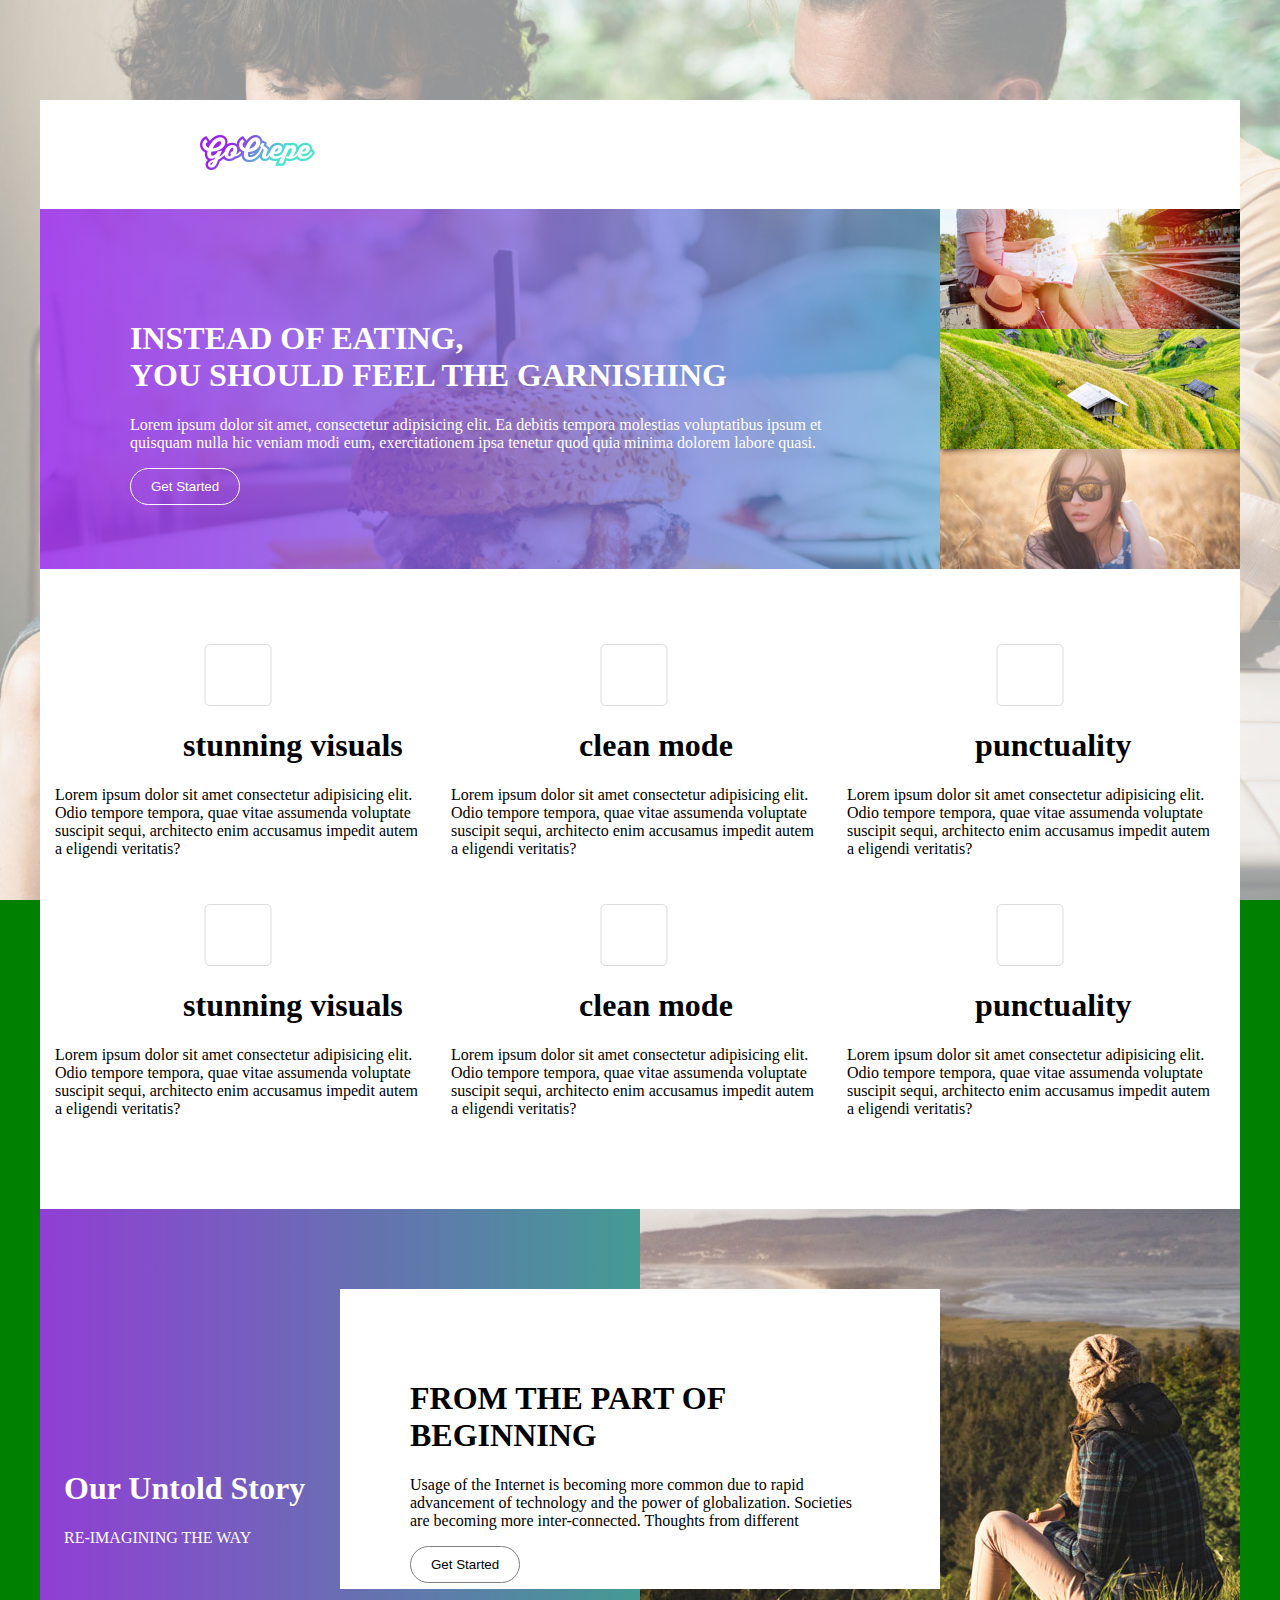
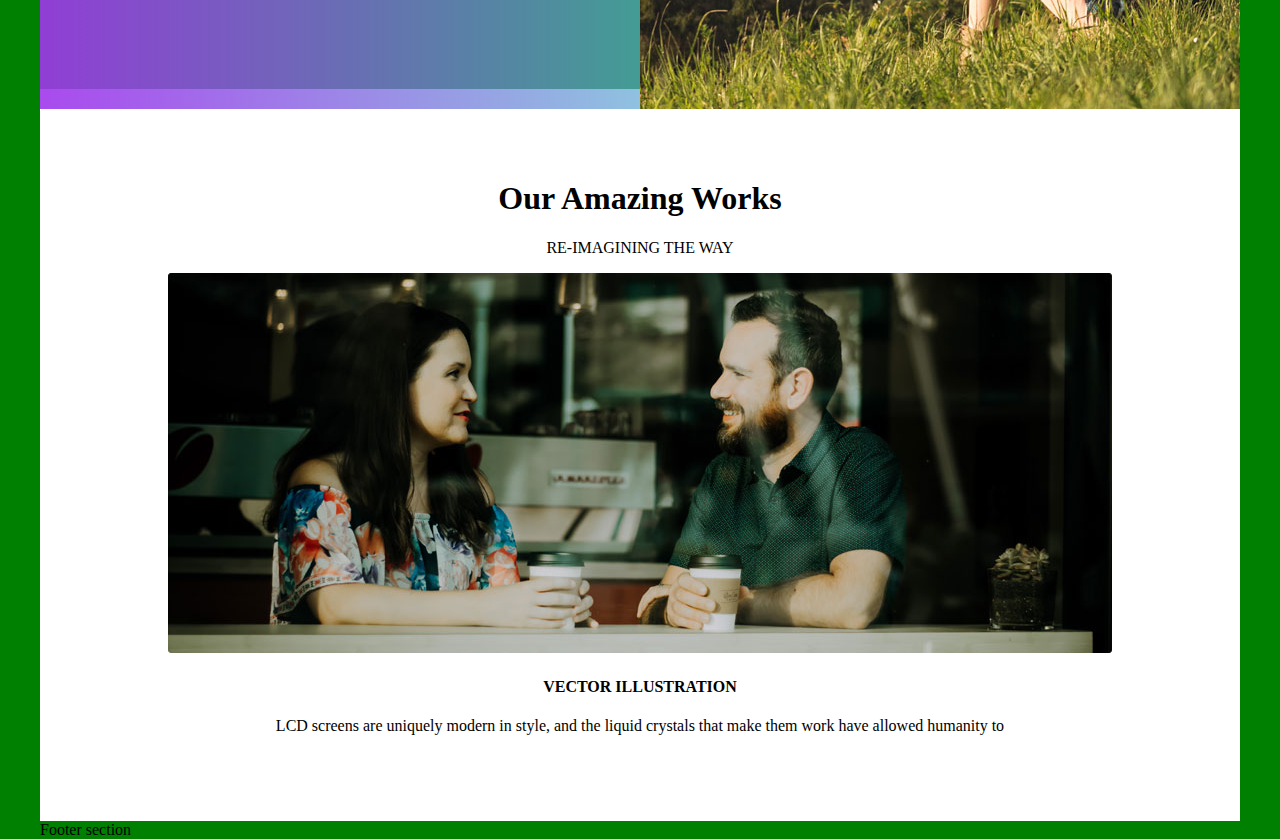
<file: rauf homework 30.10/29 october/index.html>
<!DOCTYPE html>
<html lang="en">

<head>
	<meta charset="UTF-8">
	<title>Document</title>
	<link rel="stylesheet" href="https://use.fontawesome.com/releases/v5.4.2/css/all.css" integrity="sha384-/rXc/GQVaYpyDdyxK+ecHPVYJSN9bmVFBvjA/9eOB+pb3F2w2N6fc5qB9Ew5yIns"
	 crossorigin="anonymous">
	<link rel="stylesheet" href="css/style.css">
</head>

<body>
	<section id="wrapper">
		<header id="header">
			<div class="logo pullLeft">
				<img src="images/logo.png" alt="">
			</div>
			<div class="nav-icon pullRight">
				<i class="fas fa-bars" style="font-size:1.8em"></i>
			</div>
			<div class="clear"></div>
		</header>
		<main id="main">
			<section id="slider">
				<div class="sliderLeft pullLeft">
					<div class="sliderLeftInner">
						<h1>Instead of eating,
							<br> you should feel the garnishing</h1>
						<p>Lorem ipsum dolor sit amet, consectetur adipisicing elit. Ea debitis tempora molestias voluptatibus ipsum et quisquam
							nulla hic veniam modi eum, exercitationem ipsa tenetur quod quia minima dolorem labore quasi.</p>
						<button>Get Started
							<i class="fas fa-long-arrow-alt-right"></i>
						</button>
					</div>
				</div>
				<div class="sliderRight pullRight">
					<div>
						<img src="images/sd1.jpg" alt="">
					</div>
					<div>
						<img src="images/sd2.jpg" alt="">
					</div>
					<div>
						<img src="images/sd3.jpg" alt="">
					</div>
				</div>
				<div class="clear"></div>
			</section>
			<section class="services">
				<div class="service">
					<div class="serviceIcon">
						<i class="far fa-sun"></i>
					</div>

					<h1>stunning visuals</h1>
					<p>Lorem ipsum dolor sit amet consectetur adipisicing elit. Odio tempore tempora, quae vitae assumenda voluptate suscipit
						sequi, architecto enim accusamus impedit autem a eligendi veritatis?</p>
				</div>
				<div class="service">
					<div class="serviceIcon">
						<i class="fas fa-code"></i>
					</div>

					<h1>clean mode</h1>
					<p>Lorem ipsum dolor sit amet consectetur adipisicing elit. Odio tempore tempora, quae vitae assumenda voluptate suscipit
						sequi, architecto enim accusamus impedit autem a eligendi veritatis?</p>
				</div>
				<div class="service">
					<div class="serviceIcon">
						<i class="far fa-clock"></i>
					</div>

					<h1>punctuality</h1>
					<p>Lorem ipsum dolor sit amet consectetur adipisicing elit. Odio tempore tempora, quae vitae assumenda voluptate suscipit
						sequi, architecto enim accusamus impedit autem a eligendi veritatis?</p>
				</div>
				<div class="service">
					<div class="serviceIcon">
						<i class="far fa-sun"></i>
					</div>

					<h1>stunning visuals</h1>
					<p>Lorem ipsum dolor sit amet consectetur adipisicing elit. Odio tempore tempora, quae vitae assumenda voluptate suscipit
						sequi, architecto enim accusamus impedit autem a eligendi veritatis?</p>
				</div>
				<div class="service">
					<div class="serviceIcon">
						<i class="fas fa-code"></i>
					</div>

					<h1>clean mode</h1>
					<p>Lorem ipsum dolor sit amet consectetur adipisicing elit. Odio tempore tempora, quae vitae assumenda voluptate suscipit
						sequi, architecto enim accusamus impedit autem a eligendi veritatis?</p>
				</div>
				<div class="service">
					<div class="serviceIcon">
						<i class="far fa-clock"></i>
					</div>

					<h1>punctuality</h1>
					<p>Lorem ipsum dolor sit amet consectetur adipisicing elit. Odio tempore tempora, quae vitae assumenda voluptate suscipit
						sequi, architecto enim accusamus impedit autem a eligendi veritatis?</p>
				</div>
			</section>
			<section class="story">
				<div class="under">
					<div class="left">
						<div class="text">
							<h1>Our Untold Story</h1>
							<p>RE-IMAGINING THE WAY</p>
						</div>
					</div>
					<div class="right">
					</div>
				</div>
				<div class="on">
					<div class="all">
						<h1>FROM THE PART OF BEGINNING</h1>
						<p>Usage of the Internet is becoming more common due to rapid advancement of technology and the power of globalization.
							Societies are becoming more inter-connected. Thoughts from different</p>
						<button  class="button">Get Started
							<i class="fas fa-long-arrow-alt-right"></i>
						</button>
					</div>

				</div>
			</section>
			<section class="work">
				<h1>Our Amazing Works</h1>
				<p>RE-IMAGINING THE WAY</p>
				<img src="images/c1.jpg" alt="">
				<h4>
					VECTOR ILLUSTRATION		
				</h4>
				<p>LCD screens are uniquely modern in style, and the liquid crystals 
						that make them work have allowed humanity to
				</p>
			</section>
			<section class="story2"></section>
		</main>
		<footer id="footer">Footer section</footer>
	</section>

</body>

</html>
</file>
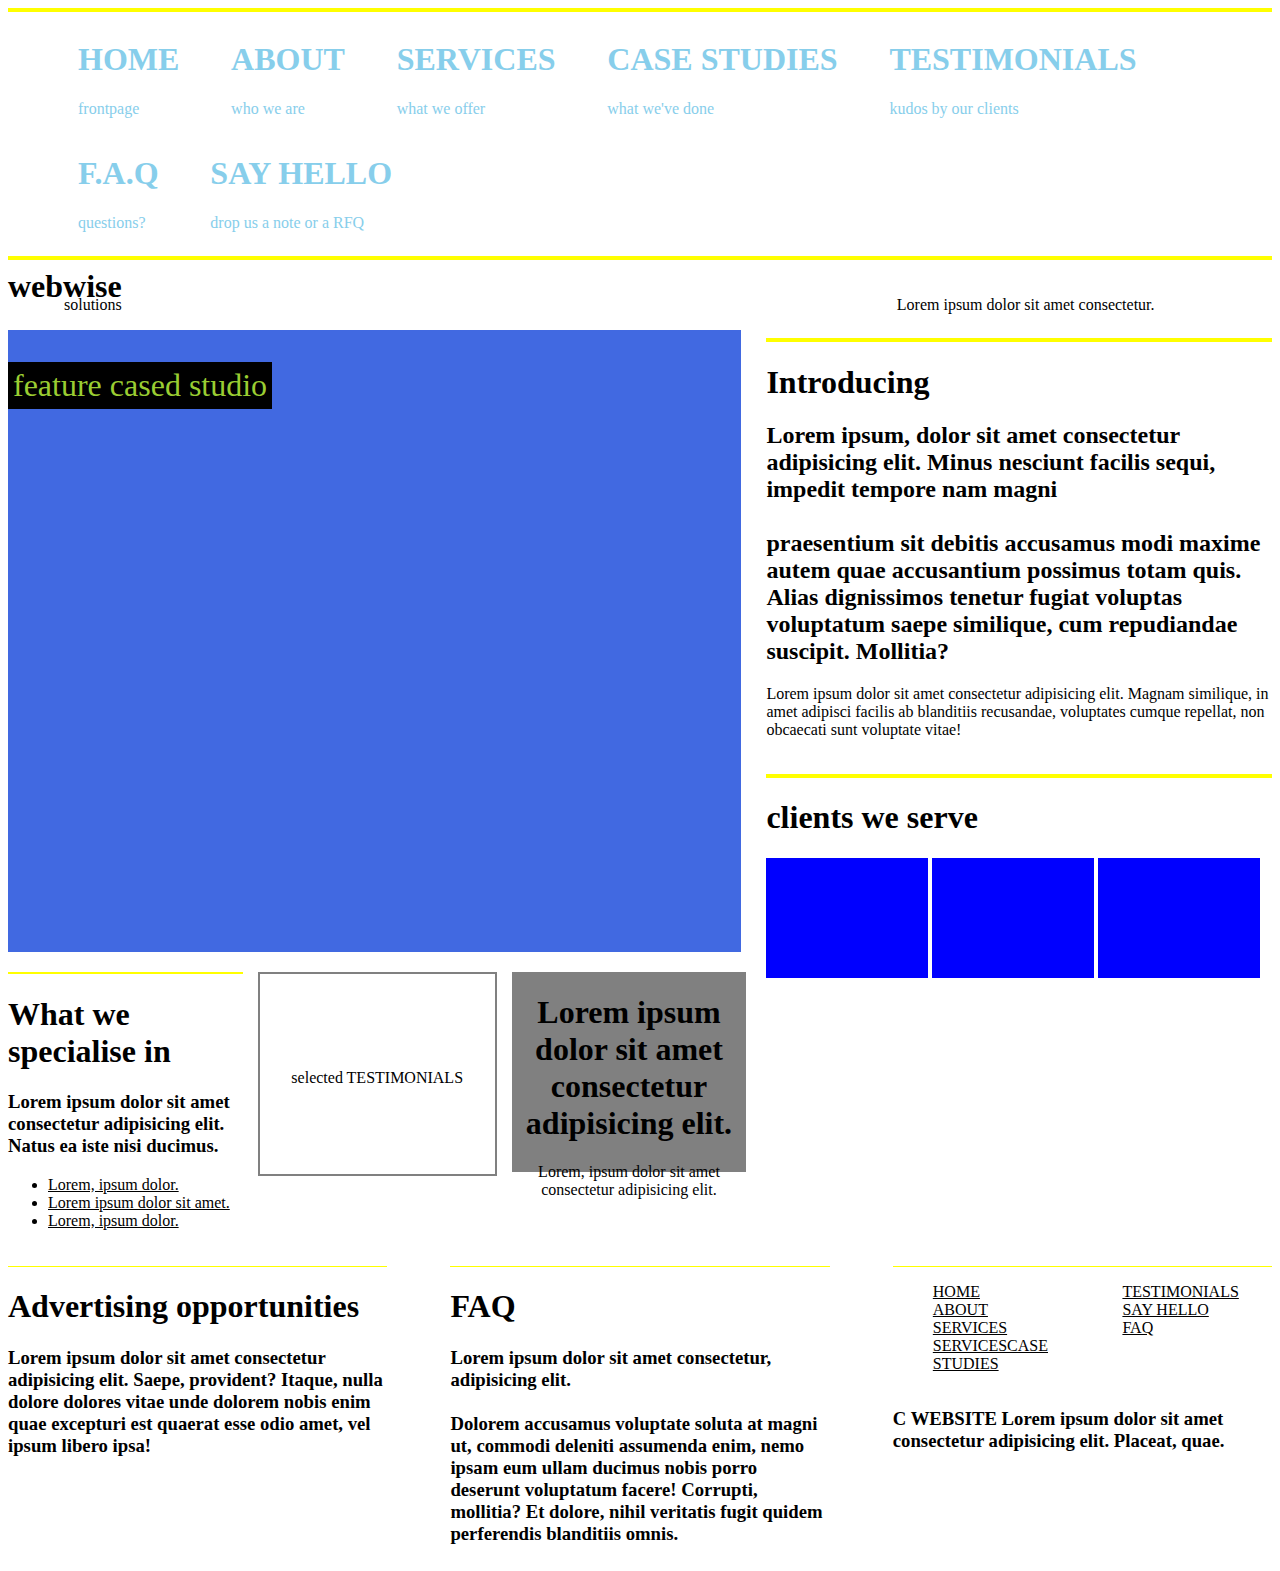
<file: rauf homework 30.10/homework/index.html>
<!DOCTYPE html>
<html lang="en">

<head>
    <meta charset="UTF-8">
    <meta name="viewport" content="width=device-width, initial-scale=1.0">
    <meta http-equiv="X-UA-Compatible" content="ie=edge">
    <link rel="stylesheet" href="style.css">
    <title>Document</title>
</head>

<body>
    
    <header>
        <hr>
        <nav>

            <div class="nav">
                <a href="">
                    <h1>HOME</h1>
                    <p>frontpage</p>
                </a>

            </div>
            <div class="nav">
                <a href="">
                    <h1>ABOUT</h1>
                    <p>who we are</p>
                </a>

            </div>

            <div class="nav">
                <a href="">
                    <h1>SERVICES</h1>
                    <p>what we offer</p>
                </a>

            </div>

            <div class="nav">
                <a href="">
                    <h1>CASE STUDIES</h1>
                    <p>what we've done</p>
                </a>

            </div>
            <div class="nav">
                <a href="">
                    <h1>TESTIMONIALS</h1>
                    <p>kudos by our clients</p>
                </a>

            </div>
            <div class="nav">
                <a href="">
                    <h1>F.A.Q</h1>
                    <p>questions?</p>
                </a>
            </div>
            <div class="nav">
                <a href="">
                    <h1>SAY HELLO</h1>
                    <p>drop us a note or a RFQ</p>
                </a>
            </div>

        </nav>
        <hr>
    </header>
    <section>
        <div class="sHeader">
            <div class="textLeft">
                <h1>webwise</h1>
                <p>solutions</p>
            </div>
            <div class="textRight">
                <p>Lorem ipsum dolor sit amet consectetur.</p>
            </div>
        </div>
        <div class="sBody">
            <div class="bLeft">
                <p>feature cased studio</p>
            </div>
            <div class="bRight">
                <hr>
                <h1>Introducing</h1>
                <h2>Lorem ipsum, dolor sit amet consectetur adipisicing elit. Minus nesciunt facilis sequi, impedit tempore nam
                    magni
                    <br>
                    <br> praesentium sit debitis accusamus modi maxime autem quae accusantium possimus totam quis. Alias dignissimos
                    tenetur fugiat voluptas voluptatum saepe similique, cum repudiandae suscipit. Mollitia?</h2>
                <p>Lorem ipsum dolor sit amet consectetur adipisicing elit. Magnam similique, in amet adipisci facilis ab blanditiis
                    recusandae, voluptates cumque repellat, non obcaecati sunt voluptate vitae!</p>
                <hr>
                <h1>clients we serve</h1>
                <div class="box1"></div>
                <div class="box1"></div>
                <div class="box1"></div>
            </div>
        </div>

        <div class="sFooter">
            <div class="box1">
                <h1>What we specialise in</h1>
                <h3>Lorem ipsum dolor sit amet consectetur adipisicing elit. Natus ea iste nisi ducimus.</h3>
                <ul>
                    <li>Lorem, ipsum dolor.</li>
                    <li>Lorem ipsum dolor sit amet.</li>
                    <li>Lorem, ipsum dolor.</li>
                </ul>
            </div>
            <div class="box2">selected TESTIMONIALS</div>
            <div class="box3">
                <h1>Lorem ipsum dolor sit amet consectetur adipisicing elit.</h1>
                <p>Lorem, ipsum dolor sit amet consectetur adipisicing elit.</p>
            </div>
        </div>

    </section>



    <footer>
        <div class="box">
            <h1>Advertising opportunities</h1>
            <h3>Lorem ipsum dolor sit amet consectetur adipisicing elit. Saepe, provident? Itaque, nulla dolore dolores vitae
                unde dolorem nobis enim quae excepturi est quaerat esse odio amet, vel ipsum libero ipsa!</h3>
        </div>
        <div class="box">
            <h1>FAQ</h1>
            <h3>Lorem ipsum dolor sit amet consectetur, adipisicing elit.
                <br>
                <br> Dolorem accusamus voluptate soluta at magni ut, commodi deleniti assumenda enim, nemo ipsam eum ullam ducimus
                nobis porro deserunt voluptatum facere! Corrupti, mollitia? Et dolore, nihil veritatis fugit quidem perferendis
                blanditiis omnis.
            </h3>
        </div>
        <div class="box">
            <div class="link">
                <ul>
                    <li>HOME</li>
                    <li>ABOUT</li>
                    <li>SERVICES</li>
                    <li>SERVICESCASE STUDIES</li>

                </ul>
                <ul>
                    <li>TESTIMONIALS</li>
                    <li>SAY HELLO</li>
                    <li>FAQ</li>
                </ul>
            </div>

            <h3>C WEBSITE Lorem ipsum dolor sit amet consectetur adipisicing elit. Placeat, quae.</h3>
        </div>
    </footer>
</body>

</html>
</file>
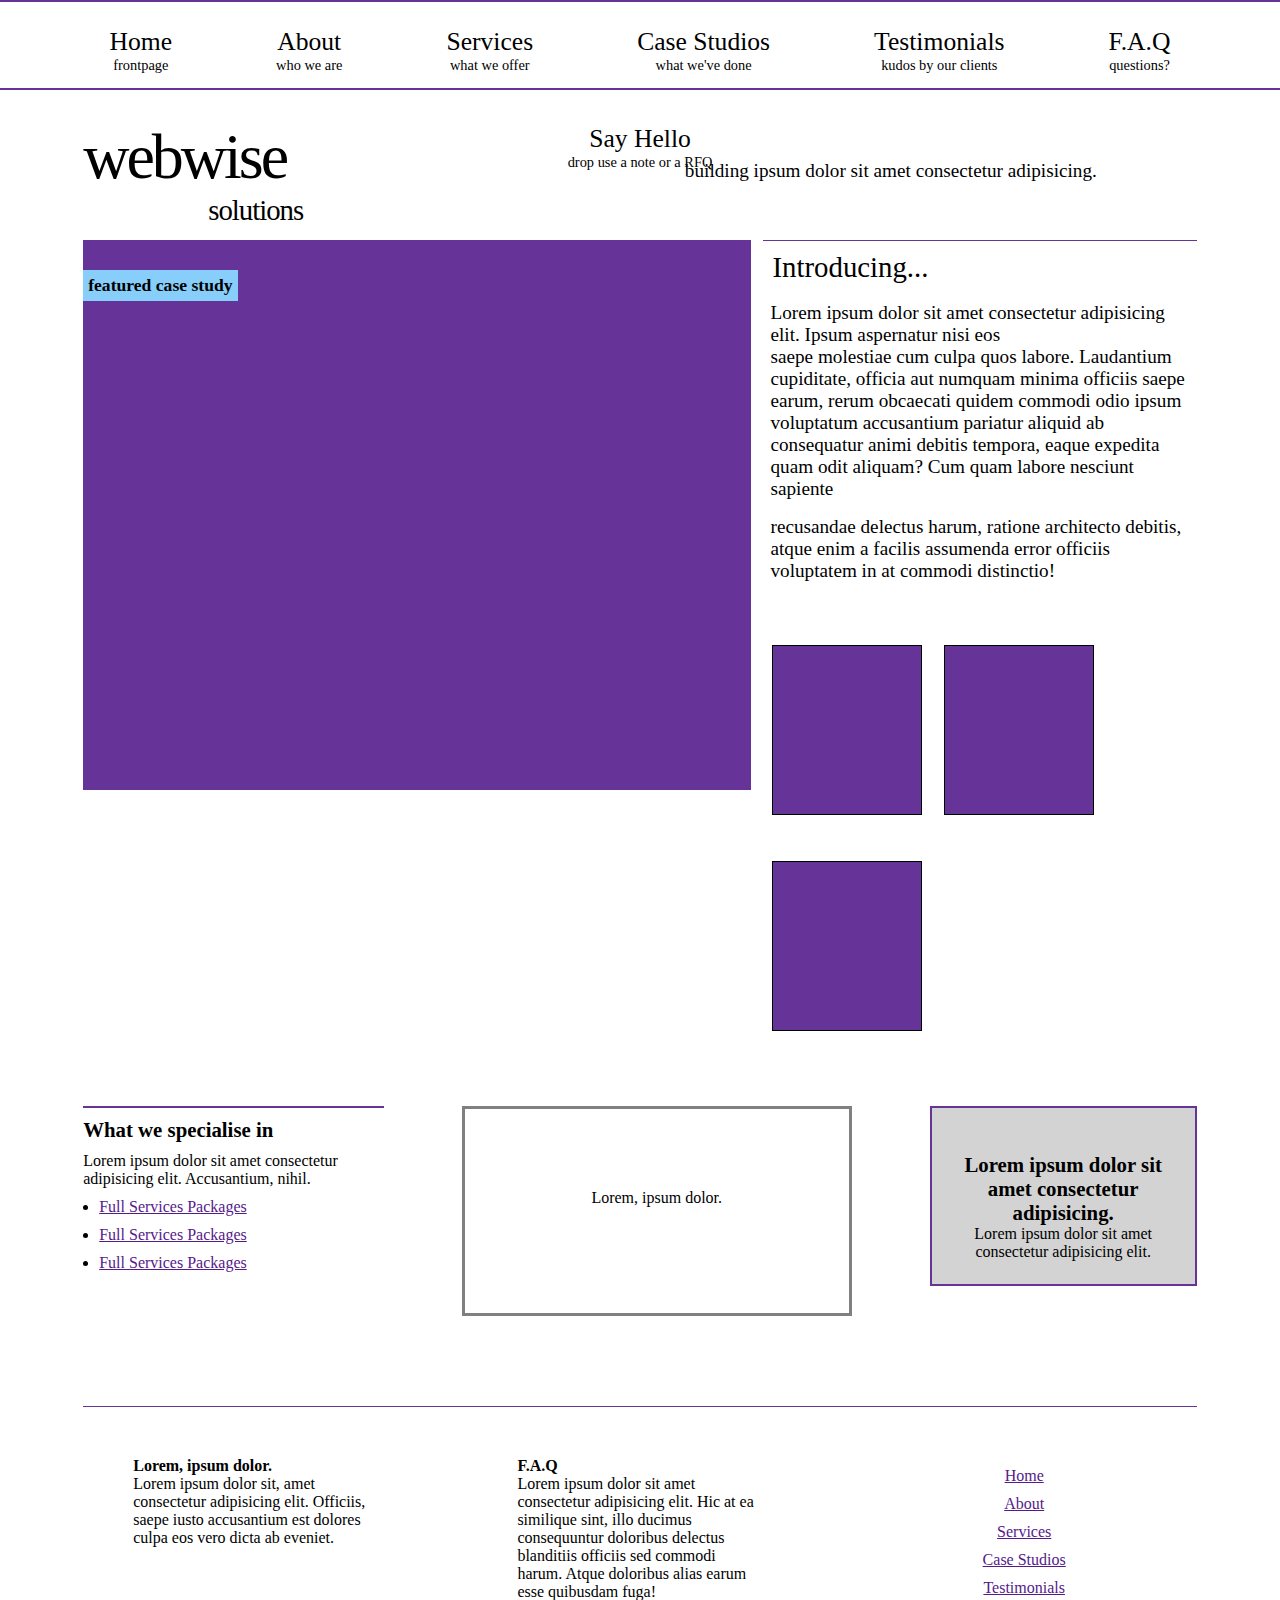
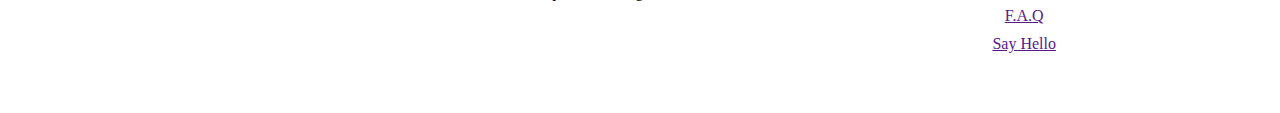
<file: home/test.html>
<!DOCTYPE html>
<html lang="en">

<head>
    <meta charset="UTF-8">
    <meta name="viewport" content="width=device-width, initial-scale=1.0">
    <meta http-equiv="X-UA-Compatible" content="ie=edge">
    <title>Test</title>
    <link rel="stylesheet" href="css/style.css">
</head>

<body>
    <!-- Header -->
    <header>
        <nav>
            <ul>
                <li>
                    <a href="">Home</a>
                    <p>frontpage</p>
                </li>
                <li>
                    <a href="">About</a>
                    <p>who we are</p>

                </li>
                <li>
                    <a href="">Services</a>
                    <p>what we offer</p>

                </li>
                <li>
                    <a href="">Case Studios</a>
                    <p>what we've done</p>

                </li>
                <li>
                    <a href="">Testimonials</a>
                    <p>kudos by our clients</p>

                </li>
                <li>
                    <a href="">F.A.Q</a>
                    <p>questions?</p>

                </li>
                <li>
                    <a href="">Say Hello</a>
                    <p>drop use a note or a RFQ</p>

                </li>
            </ul>
        </nav>
    </header>
    <!-- End Of Header -->
    <section>
        <div class="topSection">
            <div class="logo">
                <h1>web<b>wise</b>
                </h1>
                <p>solutions</p>
            </div>
            <div class="logoRight">
                <h3>building ipsum dolor sit amet consectetur adipisicing.</h3>
            </div>
        </div>
        <div class="centerSection">
            <div class="left">
                <h5>featured case study</h5>
            </div>
            <div class="right">
                <h5>
                    Introducing...
                </h5>
                <p>Lorem ipsum dolor sit amet consectetur adipisicing elit. Ipsum aspernatur nisi eos
                    <br> saepe molestiae cum culpa quos labore. Laudantium cupiditate, officia aut numquam minima officiis saepe
                    earum, rerum obcaecati quidem commodi odio ipsum
                    <br> voluptatum accusantium pariatur aliquid ab consequatur animi debitis tempora, eaque expedita quam odit
                    aliquam? Cum quam labore nesciunt sapiente
                    <p>recusandae delectus harum, ratione architecto debitis, atque enim a facilis assumenda error officiis
                        voluptatem in at commodi distinctio!</p>
                    <br> </p>

                <div class="items"></div>
                <div class="items"></div>
                <div class="items"></div>

            </div>
        </div>
        <div class="bottomSection">
            <div class="left">
                <h5>
                    What we specialise in
                </h5>
                <p>Lorem ipsum dolor sit amet consectetur adipisicing elit. Accusantium, nihil.</p>
                <ul>
                    <li>
                        <a href="">Full Services Packages</a>
                    </li>
                    <li>
                        <a href="">Full Services Packages</a>
                    </li>
                    <li>
                        <a href="">Full Services Packages</a>
                    </li>
                </ul>
            </div>
            <div class="center">
                <p>Lorem, ipsum dolor.</p>

            </div>
            <div class="rightt">
                <h5>Lorem ipsum dolor sit amet consectetur adipisicing.</h5>
                <p>Lorem ipsum dolor sit amet consectetur adipisicing elit.</p>
            </div>

        </div>
        <footer>
            <div class="row">
                <div class="footerLeft">
                    <h4>Lorem, ipsum dolor.</h4>
                    <p>Lorem ipsum dolor sit, amet consectetur adipisicing elit. Officiis, saepe iusto accusantium est dolores
                        culpa eos vero dicta ab eveniet.</p>
                </div>
                <div class="footerCenter">
                    <h4>F.A.Q</h4>
                    <p>Lorem ipsum dolor sit amet consectetur adipisicing elit. Hic at ea similique sint, illo ducimus consequuntur
                        doloribus delectus blanditiis officiis sed commodi harum. Atque doloribus alias earum esse quibusdam
                        fuga!
                    </p>
                </div>
                <div class="footerRight">
                    <ul>
                        <li>
                            <a href="">Home</a>
                        </li>
                        <li>
                            <a href="">About</a>

                        </li>
                        <li>
                            <a href="">Services</a>

                        </li>
                        <li>
                            <a href="">Case Studios</a>


                        </li>
                        <li>
                            <a href="">Testimonials</a>


                        </li>
                        <li>
                            <a href="">F.A.Q</a>

                        </li>
                        <li>
                            <a href="">Say Hello</a>

                        </li>
                    </ul>
                </div>
            </div>

        </footer>
    </section>



</body>

</html>
</file>
<file: rauf homework 30.10/29 october/css/style.css>
.pullLeft{
	float:left;
}
.pullRight{
	float:right;
}
.clear{
	clear:both;
}
/* end of common styles*/
body{
	margin:0px;
	background-color:green;
	background-image: url(../images/body-bg.jpg);
	background-size:cover;
	background-attachment: fixed;
	background-repeat:repeat;
}
#wrapper{
	width:1200px;

	margin:0px auto;
	margin-top:100px;
}
/* end of wrapper section */
#header{
	width:100%;
/*	height:100px;*/
	background-color:rgba(255,255,255,1);
	padding:35px 160px;
	box-sizing: border-box;
/*	margin-top:50px;
	margin-left:100px;*/
}

.logo{


}
.nav-icon{

}

/*end of header section*/
#slider{
	/*border-width:1px;
	border-color:red;
	border-style:solid;*/

/*	border:1px solid red;*/
}
.sliderLeft{
	width:900px;
	height:360px;	
	background:url(../images/s.jpg) no-repeat;
	background-size:cover;

}
.sliderLeftInner{
	padding:90px;
	box-sizing: border-box;
	width:100%;
	height:100%;
	background-image: linear-gradient(to right,rgba(160, 55, 236,0.9), rgba(96, 167, 211,0.7));
}
.sliderLeftInner h1,.sliderLeftInner p,.sliderLeftInner button{
	color:white;
}
.sliderLeftInner h1{
	text-transform: uppercase;
}
.sliderLeftInner button{
	background:none;
	padding:10px 20px;
	border:1px solid white;
	border-radius:20px;
}
.sliderRight{
	width:300px;
	height:360px;

}
.sliderRight div img{
	width:100%;
	margin:0;
	padding:0;
	float:right;
}
.services{
	padding: 60px 0px;
	display: flex;
	flex-wrap: wrap;
	background-color: white;
	box-sizing: border-box;

}
.services .service{
	width: 33%;
	padding: 15px;
	box-sizing: border-box;
	
}
.serviceIcon{
	border: 1px solid gainsboro;
    width: 65px;
    height: 60px;
    margin-left: 50%;
	transform: translateX(-50%);
	border-radius: 5px;
}
.services  h1{
	margin-left: 35%;

}
.serviceIcon i{
	padding: 20px;
	font-size: 1.5em;
	color: rgba(160, 55, 236,0.9)
}

.services :hover  .serviceIcon{
	background-image: linear-gradient(to right,rgba(160, 55, 236,0.9), rgba(96, 167, 211,0.7));
}
.services :hover  .serviceIcon i{
	color: white;
}
.story .under{
	display: flex;
	height: 500px;

}
.under .left{
	width: 50%;
	background-image: linear-gradient(to right,rgba(160, 55, 236,0.9), rgba(96, 167, 211,0.7));
}
.under .left .text{
	padding: 40% 4%;
	color: white;

}
.under .right{
	width: 50%;
	box-sizing: border-box;
	background-image: url(../images/story-bg.jpg) ;
	background-size: cover;
}
.on{
	height: 300px;
	width: 50%;
	position: relative;
	margin:0px auto;
	background-color: white;
	bottom: 420px;
}
.on .all{
	padding:70px;
}
.all button{
	background:none;
	padding:10px 20px;
	border:1px solid grey;
	border-radius:20px;
}
.work{
    text-align: center;
    background-color: white;
    margin-top: -320px;
    padding: 70px 0px;
}
}
/*end of main section*/

/*end of footer section*/
</file>
<file: rauf homework 30.10/homework/style.css>
nav{
    margin-left: 70px;
}

.nav{
    display: inline-block;
    margin-right: 4%;   
}

.nav a{
    text-decoration: none;
    color: skyblue;    
}

hr{
    border: 2px solid yellow;
}

.textLeft{
    display: inline-block;
}

.textLeft h1{
    font-size: 2em;
    margin-top: 0px;
}

.textLeft p{
    text-align: right;
    margin-top: -30px;
}

.textRight{
    display: inline-block;
    margin-left: 61%;
}

.bLeft{
    display: inline-block;
    width: 58%;
    height: 622px;
    background-color: royalblue;
}

.bLeft p{
    background-color: black;
    color: yellowgreen;
    display: inline-block;
    font-size: 2em;
    padding:5px;
}

.bRight{
    display: inline-block;
    float: right;
    width: 40%;
    margin-left: 20px;
    
}

.bRight p{
    margin-bottom: 35px;
}

.bRight .box1{
    display: inline-block;
    width: 32%;
    background-color: blue;
    height: 120px;
}

.sFooter{
    margin-top: 20px;
    display: flex;
    justify-content: space-between;
}

.sFooter .box1{
    width: 32%;
    border-top: 2px solid yellow;

}

.box1 li{
    text-decoration: underline;
    cursor: pointer;
}

.box2{ 
    width: 32%;
    text-align: center;
    border: 2px solid grey;
    height: 200px;
    margin-left: 15px;
    line-height: 13;
}

.box3{
    width: 32%;
    background-color: grey;
    height: 200px;
    margin-left: 15px;
    text-align: center;
}

footer{
    display: flex;
    justify-content: space-between;
    margin-top: 20px;
}

footer .box{
    width: 30%;
    border-top: 1px solid yellow;
}

.box .link{
    display: flex;
}

.link ul{
    width: 40%;
    text-decoration: underline;
    cursor: pointer;
    list-style: none;
}
</file>
<file: home/css/style.css>
*{
    margin: 0;
    padding: 0;
    box-sizing: border-box;
}
body{
    width: 100%;
    height: 1500px;
}

a{
    text-decoration: none;
    
}

nav ul{
    list-style-type: none;
    text-align: center;

}

nav li{
    display: inline-block;
    margin: 25px 50px;
    
}
nav{
    height: 90px; 
    border-top: 2px solid rebeccapurple;
    border-bottom: 2px solid rebeccapurple;
}
nav a{
   font-size: 1.6em;
   color: black;
    
}
nav p{
    font-size: 0.9em;
}
/* end of header */
/* section start */
section{
    height: auto;
    width: 87%;
    margin: auto;
    
}
.topSection{
    height: 150px;
    
}
.logo{
    width: 220px;
    margin-top: 30px;
    display: inline-block;
}
.logo h1{
    font-size: 4em;
    font-weight: 100;
    letter-spacing: -3px;

   
}
.logo p{
    float: right;
    font-size: 1.8em;
    letter-spacing: -1px;
}
.logoRight{
    float: right;
    margin-right: 100px;
    
}
.logoRight h3{
    margin-top: 70px;
    font-weight: 500;
    font-size: 1.2em;
}
.centerSection .left{
    width: 60%;
    height: 550px;
    background: rebeccapurple;
    position: relative;
    display: inline-block;
}
.centerSection .left h5{
    color: black;
    background: lightskyblue;
    display: inline-block;
    font-size: 1.1em;
    margin-top: 30px;
    padding: 5px 5px;
}
.right{
   float: right;
   width: 39%;
    border-top: 1.5px solid rebeccapurple;


}
.centerSection .right h5{
    display: inline-block;
    font-size: 1.8em;
    font-weight: 500;
    padding: 10px 10px;
    
}
.right p{
    font-size: 1.2em;
    padding: 8px 8px;
}
.items{
    width: 150px;
    height: 170px;
    border: 1px solid black;
    display: inline-block;
    margin: 21px 9px;
    background: rebeccapurple;
}
.bottomSection{
    display: flex;
    justify-content: space-between;
    width: 100%;
    

}
.bottomSection .left{
    width: 27%;
    display: inline-block;
    margin-top: 50px;
    border-top: 2px solid rebeccapurple;
}
.bottomSection .left h5{
margin-top: 10px;
font-size: 1.3em;
}
.bottomSection .left p{
    margin: 10px 0px;
}
.bottomSection .left li{
    margin: 10px 16px;
}
.bottomSection .left a{
    text-decoration: underline;
}
.bottomSection .center{
    width: 35%;
    height: 210px;
    display: inline-block;
margin-top: 50px;
border: 3px solid gray;
text-align: center;
padding: 80px 30px;

}

.bottomSection .rightt{
    width: 24%;
    height: 180px;
    display: inline-block;
    margin-top: 50px;
    border: 2px solid rebeccapurple;
    background: lightgrey;
    text-align: center;
    padding: 45px 25px;
    top: 50px;
    
}
.bottomSection .rightt h5{
font-size: 1.3em;

}
footer{
    border-top: 1.2px solid rebeccapurple;
    margin-top: 90px;
    width: 100%;
}
.row{
    display: flex;
    justify-content: space-between;
    /* margin-top: 30px; */
}
.footerLeft{
    width: 31%;
    padding: 50px 50px;


}
.footerCenter{
    width: 31%;
    padding: 50px 50px;

    
}
.footerRight{
    width: 31%;
    padding: 50px 50px;
    
}
.footerRight ul{
    list-style-type: none;
}
.footerRight li{
    margin: 10px 10px ;
    text-align: center;
}
.footerRight a{
    text-decoration: underline;

}
</file>
